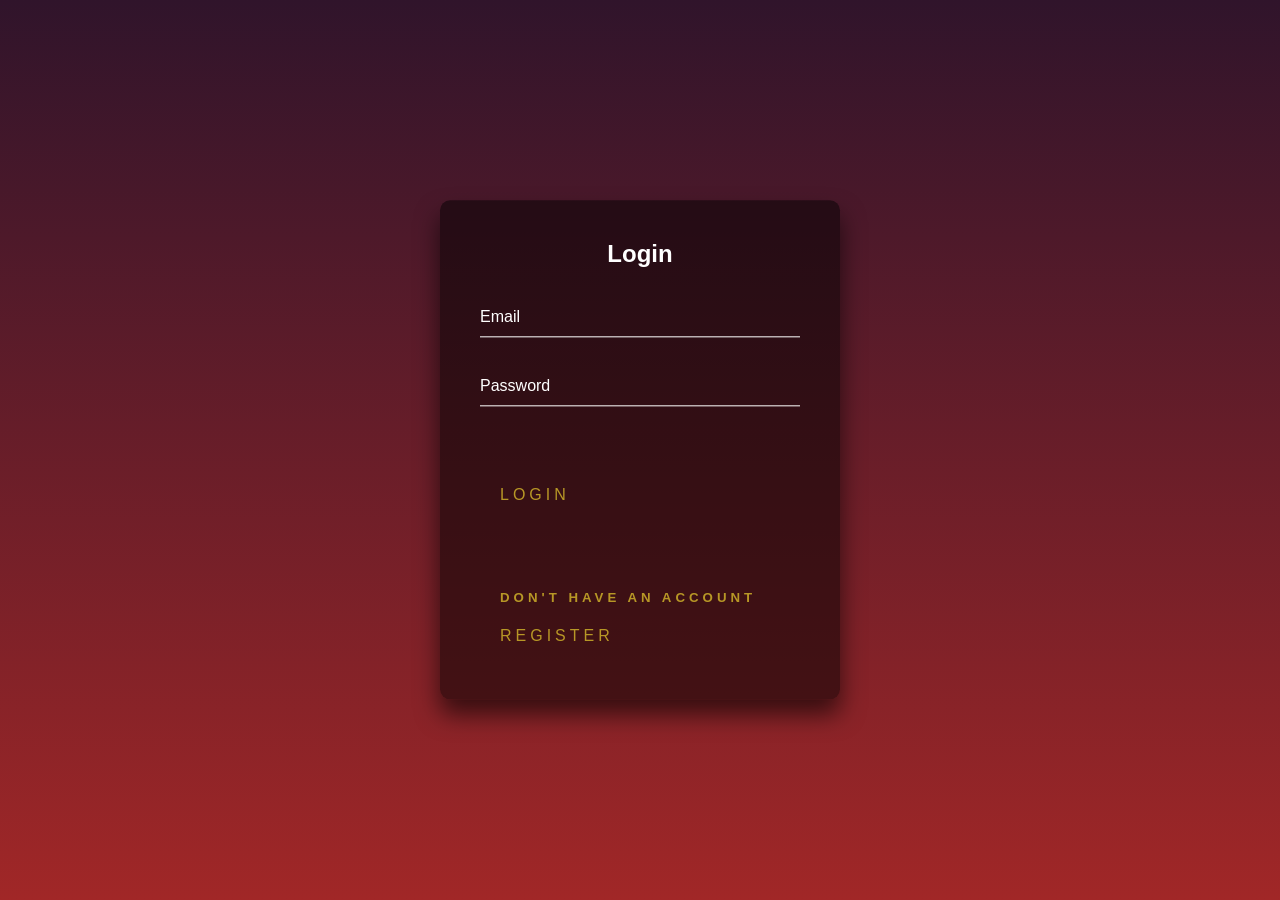
<file: index.html>
<!doctype html>
<html lang="en">

<head>
  <title>form</title>
  <!-- Required meta tags -->
  <meta charset="utf-8">
  <meta name="viewport" content="width=device-width, initial-scale=1, shrink-to-fit=no">
  <link href="style.css" rel="stylesheet">
</head>

<body>
  <div class="login-box">
    <h2>Login</h2>
    <form>
      <div class="user-box">
        <input type="text" name="" required="">
        <label>Email</label>
      </div>
      <div class="user-box">
        <input type="password" name="" required="">
        <label>Password</label>
      </div>
      <a href="#">
        Login
      </a>
      <a href="register.html">
        <h5>Don't have an Account</h5>Register
    </a>
    </form>
  </div>
</body>

</html>
</file>
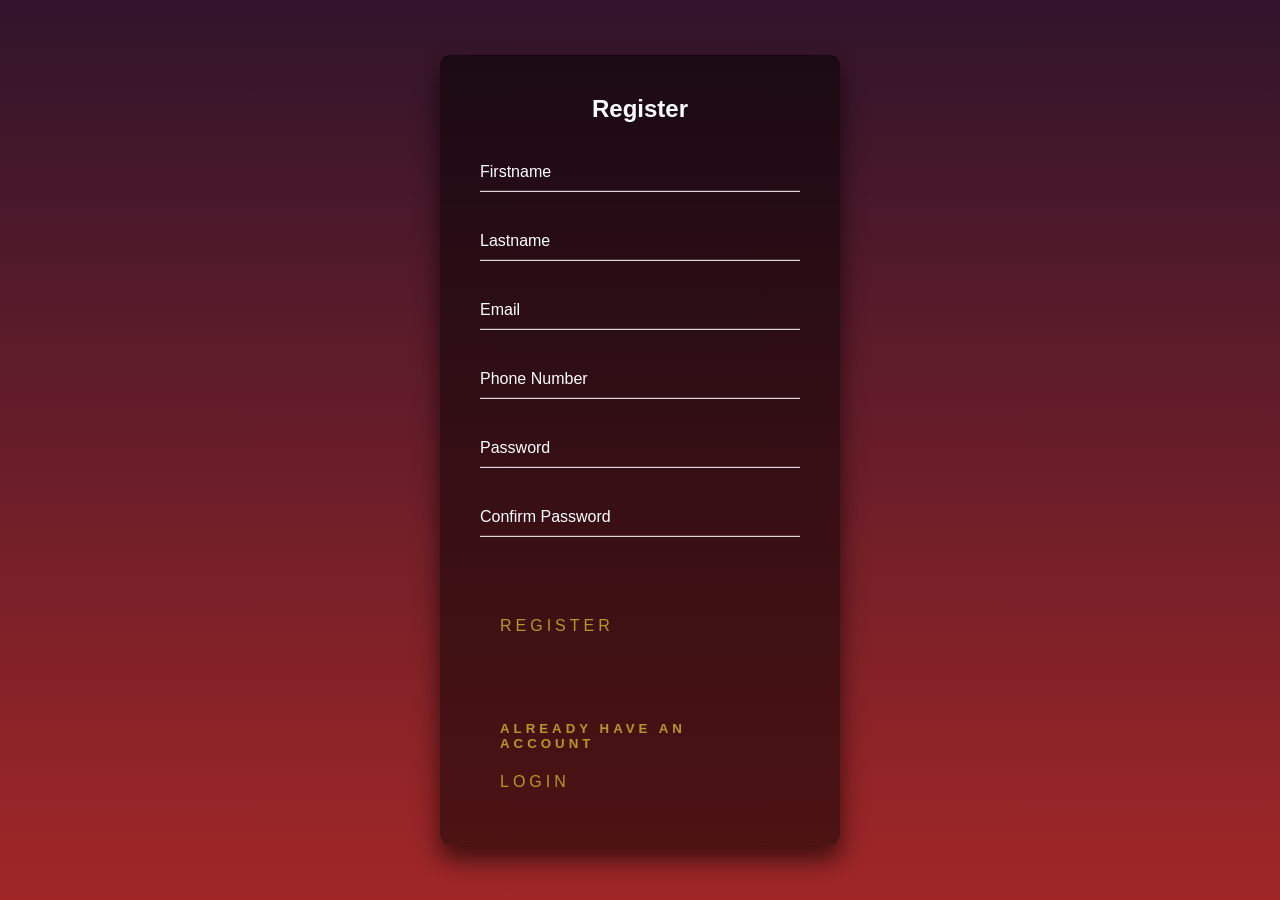
<file: register.html>
<!doctype html>
<html lang="en">

<head>
    <title>register</title>
    <!-- Required meta tags -->
    <meta charset="utf-8">
    <meta name="viewport" content="width=device-width, initial-scale=1, shrink-to-fit=no">
    <link href="style.css" rel="stylesheet">
</head>

<body>
    <div class="login-box">
        <h2>Register</h2>
        <form>
            <div class="user-box">
                <input type="text" name="" required="">
                <label>Firstname</label>
            </div>
            <div class="user-box">
                <input type="text" name="" required="">
                <label>Lastname</label>
            </div>
            <div class="user-box">
                <input type="text" name="" required="">
                <label>Email</label>
            </div>
            <div class="user-box">
                <input type="tel" name="" required="">
                <label>Phone Number</label>
            </div>
            <div class="user-box">
                <input type="password" name="" required="">
                <label>Password</label>
            </div>
            <div class="user-box">
                <input type="password" name="" required="">
                <label>Confirm Password</label>
            </div>
            <a href="#">
                Register
            </a>
            <a href="login.html">
                <h5>Already have an Account</h5>login
            </a>
        </form>
    </div>
</body>

</html>
</file>
<file: style.css>
html {
  height: 100%;
}

body {
  margin: 0;
  padding: 0;
  font-family: sans-serif;
  background: linear-gradient(#30142b, #a12727);
}

.login-box {
  position: absolute;
  top: 50%;
  left: 50%;
  width: 400px;
  padding: 40px;
  transform: translate(-50%, -50%);
  background: rgba(0, 0, 0, .5);
  box-sizing: border-box;
  box-shadow: 0 15px 25px rgba(0, 0, 0, .6);
  border-radius: 10px;
}

.login-box h2 {
  margin: 0 0 30px;
  padding: 0;
  color: #fff;
  text-align: center;
}

.login-box .user-box {
  position: relative;
}

.login-box .user-box input {
  width: 100%;
  padding: 10px 0;
  font-size: 16px;
  color: #fff;
  margin-bottom: 30px;
  border: none;
  border-bottom: 1px solid #fff;
  outline: none;
  background: transparent;
}

.login-box .user-box label {
  position: absolute;
  top: 0;
  left: 0;
  padding: 10px 0;
  font-size: 16px;
  color: #fff;
  pointer-events: none;
  transition: .5s;
}

.login-box .user-box input:focus~label,
.login-box .user-box input:valid~label {
  top: -20px;
  left: 0;
  color: #f68e44;
  font-size: 12px;
}

.login-box form a {
  position: relative;
  display: inline-block;
  padding: 10px 20px;
  color: #b79726;
  font-size: 16px;
  text-decoration: none;
  text-transform: uppercase;
  overflow: hidden;
  transition: .5s;
  margin-top: 40px;
  letter-spacing: 4px
}

.login-box a:hover {
  background: #f49803;
  color: #fff;
  border-radius: 5px;
  box-shadow: 0 0 5px #f4c803,
    0 0 25px #bd9d0b,
    0 0 50px #f4e403,
    0 0 100px #d5cf1e;
}

.login-box a span {
  position: absolute;
  display: block;
}

.login-box a span:nth-child(1) {
  top: 0;
  left: -100%;
  width: 100%;
  height: 2px;
  background: linear-gradient(90deg, transparent, #f4c003);
  animation: btn-anim1 1s linear infinite;
}

@keyframes btn-anim1 {
  0% {
    left: -100%;
  }

  50%,
  100% {
    left: 100%;
  }
}

.login-box a span:nth-child(2) {
  top: -100%;
  right: 0;
  width: 2px;
  height: 100%;
  background: linear-gradient(180deg, transparent, #f4bc03);
  animation: btn-anim2 1s linear infinite;
  animation-delay: .25s
}

@keyframes btn-anim2 {
  0% {
    top: -100%;
  }

  50%,
  100% {
    top: 100%;
  }
}

.login-box a span:nth-child(3) {
  bottom: 0;
  right: -100%;
  width: 100%;
  height: 2px;
  background: linear-gradient(270deg, transparent, #f4dc03);
  animation: btn-anim3 1s linear infinite;
  animation-delay: .5s
}

@keyframes btn-anim3 {
  0% {
    right: -100%;
  }

  50%,
  100% {
    right: 100%;
  }
}

.login-box a span:nth-child(4) {
  bottom: -100%;
  left: 0;
  width: 2px;
  height: 100%;
  background: linear-gradient(360deg, transparent, #f4b003);
  animation: btn-anim4 1s linear infinite;
  animation-delay: .75s
}

@keyframes btn-anim4 {
  0% {
    bottom: -100%;
  }

  50%,
  100% {
    bottom: 100%;
  }
}
</file>
